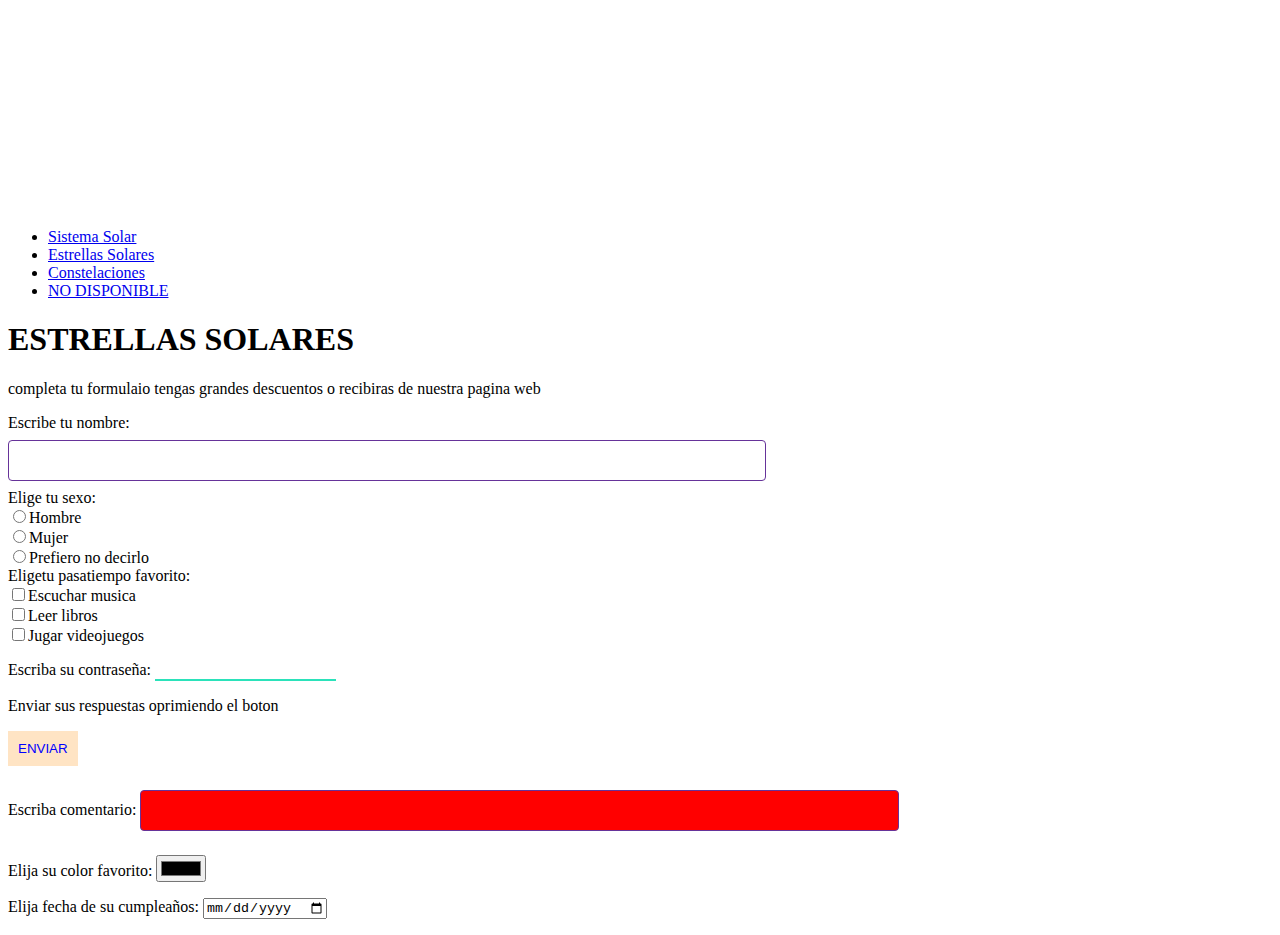
<file: formulario.html>
<!DOCTYPE html>
<html lang="en">

<head>
  <meta charset="UTF-8">
  <meta http-equiv="X-UA-Compatible" content="IE=edge">
  <meta name="viewport" content="width=device-width, initial-scale=1.0">
  <title>Document</title>
  <link rel="stylesheet" href="./style/formulario.css">
</head>

<body>
  <header>
    <div class="contenedorLogo">
      <img class="Logo" src="./image//logo certus.png" alt="LOGO">
    </div>

    <nav>
      <ul>
        <li><a href="./index.html">Sistema Solar</a></li>
        <li><a href="./estrella.html">Estrellas Solares</a></li>
        <li><a href="./constelaciones.html">Constelaciones</a></li>
        <li><a href="#"> NO DISPONIBLE</a></li>
      </ul>
    </nav>
  </header>

  <div class="contenedorTitle">
    <h1>ESTRELLAS SOLARES</h1>
  </div>

  <main>
    <p>completa tu formulaio tengas grandes descuentos o recibiras de nuestra pagina web</p>

    <form action="">
      <label>
        Escribe tu nombre:<br> <input type="text" name="" id="">
      </label><br>

      <label for="">
        Elige tu sexo: <br>
        <input type="radio" name="sexo" id="" value="1">Hombre<br>
        <input type="radio" name="sexo" id="" value="2">Mujer<br>
        <input type="radio" name="sexo" id="" value="0">Prefiero no decirlo <br>
      </label>

      <label for="">
        Eligetu pasatiempo favorito:<br>
        <input type="checkbox" name="" id="" required>Escuchar musica<br>
        <input type="checkbox" name="" id="">Leer libros<br>
        <input type="checkbox" name="" id="">Jugar videojuegos<br>
      </label>



      <p>
        Escriba su contraseña: <input type="password" name="" id="">
      </p>

      <p>Enviar sus respuestas oprimiendo el boton</p>
      <input type="submit" value="ENVIAR">

      <p>
        Escriba comentario: <input type="text" name="" id="comentario">
      </p>
      <p>
        Elija su color favorito: <input type="color" name="" id="">
      </p>
      <p>
        Elija fecha de su cumpleaños: <input type="date" name="" id="">
      </p>


    </form>
  </main>



</body>

</html>
</file>
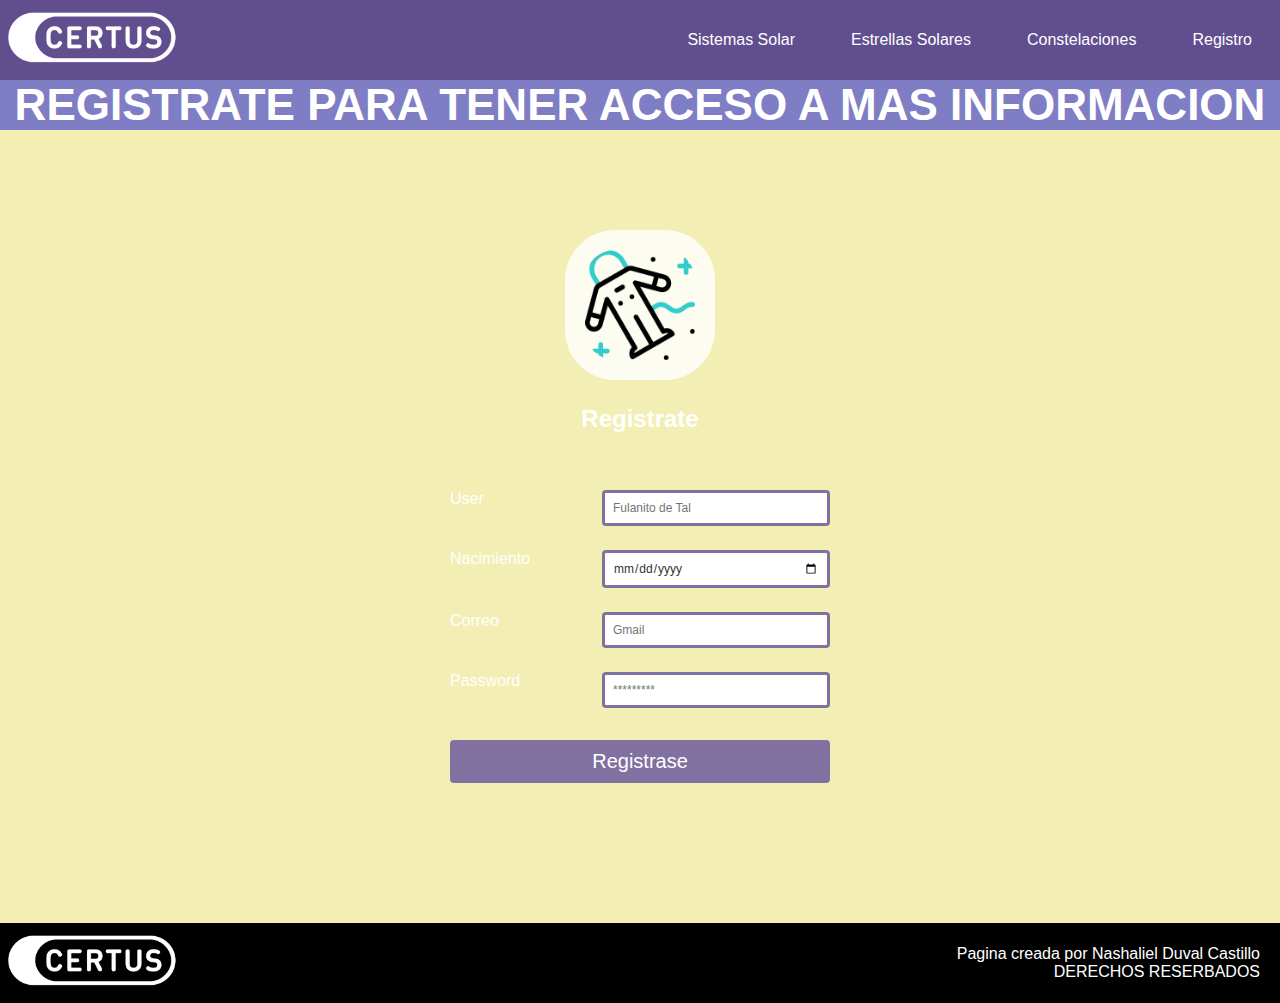
<file: formuli.html>
<!DOCTYPE html>
<html lang="en">

<head>
  <meta charset="UTF-8">
  <meta http-equiv="X-UA-Compatible" content="IE=edge">
  <meta name="viewport" content="width=device-width, initial-scale=1.0">
  <title>Document</title>
  <link rel="stylesheet" href="./style/formuli.css">
</head>

<body>

  <header>
    <div class="contenedorLogo">
      <img class="Logo" src="./image//logo certus.png" alt="LOGO">
    </div>
    <nav>
      <ul>
        <li><a href="./index.html">Sistemas Solar</a></li>
        <li><a href="./estrella.html">Estrellas Solares</a></li>
        <li><a href="./constelaciones.html">Constelaciones</a></li>
        <li><a href="./formuli.html"> Registro</a></li>
      </ul>
    </nav>




  </header>

  <div class="contenedorTitle">
    <h1>REGISTRATE PARA TENER ACCESO A MAS INFORMACION</h1>
  </div>

  <div class="registro-body">
    <img class="imgregis" src="./image/astronauta.png" atl="">
    <p class="titleRegis">Registrate</p>
    <form class="registrit">
      <span class="formitem">
        <label for="nombre">User</label>
        <input type="text" class="formInput" placeholder="Fulanito de Tal">
      </span>
      <span class="formitem">
        <label for="nombre">Nacimiento</label>
        <input type="date" class="formInput">
      </span>
      <span class="formitem">
        <label for="nombre">Correo</label>
        <input type="mail" class="formInput" placeholder="Gmail">
      </span>
      <span class="formitem">
        <label for="nombre">Password</label>
        <input type="password" class="formInput" placeholder="*********">
      </span>

      <button class="formSubmit">Registrase</button>
  </div>


  </form>

  <footer>
    <img class="Logo" src="./image//logo certus.png" alt="LOGO">

    <p class="parrafoFooter">Pagina creada por Nashaliel Duval Castillo
      <br>

      DERECHOS RESERBADOS
    </p>

  </footer>

</body>

</html>
</file>
<file: style/formulario.css>
input[type=text] {
  width: 60%;
  padding: 12px 20px;
  margin: 8px 0;
  box-sizing: border-box;
  /*encaje una figura en el cuadro*/
  border: 1px solid rebeccapurple;
  border-radius: 4px;
  background-image: url(https://cdn-icons-png.flaticon.com/512/1077/1077063.png);
  background-position: 10px 10px;
  background-repeat: no-repeat;
  background-size: 4%;
  padding-left: 35px;
  /*tipo de forma*/
  transition: width 0.4s aese-in-out;
}

input[type=password] {
  border: none;
  border-bottom: 2px solid rgb(43, 226, 186);
}

#comentario {
  background-color: red;
}

input[type=text]:focus {
  /* background-color: aqua;
  border: 3px solid gold; */
  width: 100%;
}

input[type=submit],
input[type=button],
input[type=reset] {
  background-color: bisque;
  border: none;
  color: blue;
  padding: 10px;
  cursor: pointer;
}
</file>
<file: style/formuli.css>
* {
  padding: 0;
  margin: 0;
  box-sizing: border-box;
  font-family: 'Gill Sans', 'Gill Sans MT', Calibri, 'Trebuchet MS', sans-serif;
}

body {
  display: flex;
  flex-direction: column;
  align-items: center;
  height: 100vh;
  background-color: #f3eeb4;
}

header {
  background-color: #604e8f;
  width: 100%;
  display: flex;
  justify-content: space-between;
  align-items: center;
  color: rgb(220, 220, 240);
}

.contenedorLogo {
  display: flex;
  align-items: center;
}

.Logo {
  width: auto;
  height: 80px;
  padding: 8px;
}

nav ul {
  display: flex;
  list-style: none;

}

li a {
  color: white;
  padding: 28px;
  text-decoration: none;
}


li a:hover {
  background-color: #2471a3;
}

.contenedorTitle {
  width: 100%;
  height: 80px;
  display: flex;
  justify-content: center;
  align-items: center;
  background-color: #7f7dc3;
}

h1 {
  color: #fff;
  font-size: 44px;
}


.registro-body {
  width: 500px;
  min-width: 300px;
  border-radius: 10px;
  border-top-left-radius: 50px;
  border-bottom-right-radius: 50px;
  margin: 40px 0;
  padding: 60px;

  background-image: url(https://media.giphy.com/media/3ov9k1173PdfJWRsoE/giphy.gif);
  background-repeat: no-repeat;
  background-size: cover;

}

.registro-body img {
  width: 150px;
  display: block;
  margin: 0px auto;
  background: rgba(255, 255, 255, 0.8);
  padding: 20px;
  border-radius: 50px;


}

.titleRegis {
  text-align: center;
  font-size: 1.5rem;
  font-weight: 600;
  color: #fff;
  margin: 25px;

}

.registrit {
  display: flex;
  flex-direction: column;
  width: 100%;
  padding: 20px 0;
}

.formitem {
  display: flex;
  width: 100%;
  justify-content: space-between;
  margin: 12px 0;
}

.formitem label {
  color: #fff;
  font-size: 16px;
  font-weight: 400;
}

.formInput {
  width: 60%;
  color: #333;
  font-size: 12px;
  font-weight: 300;
  padding: 8px;
  border-radius: 4px;
  border: 3px solid #8171a0;
}

.formSubmit {
  color: #fff;
  background-color: #8171a0;
  border: 2px solid #8171a0;
  padding: 8px;
  border-radius: 4px;
  font-size: 20px;
  font-weight: 400;
  margin: 20px 0;
}

.formSubmit:hover {
  color: #8171a0;
  background-color: #fff;
  transition: all 0.5s ease;
}


footer {
  display: flex;
  justify-content: space-between;
  align-items: center;
  width: 100%;
  height: 100px;
  background-color: #000;
}

.parrafoFooter {
  color: #fff;
  text-align: right;
  padding-right: 20px;
}
</file>
